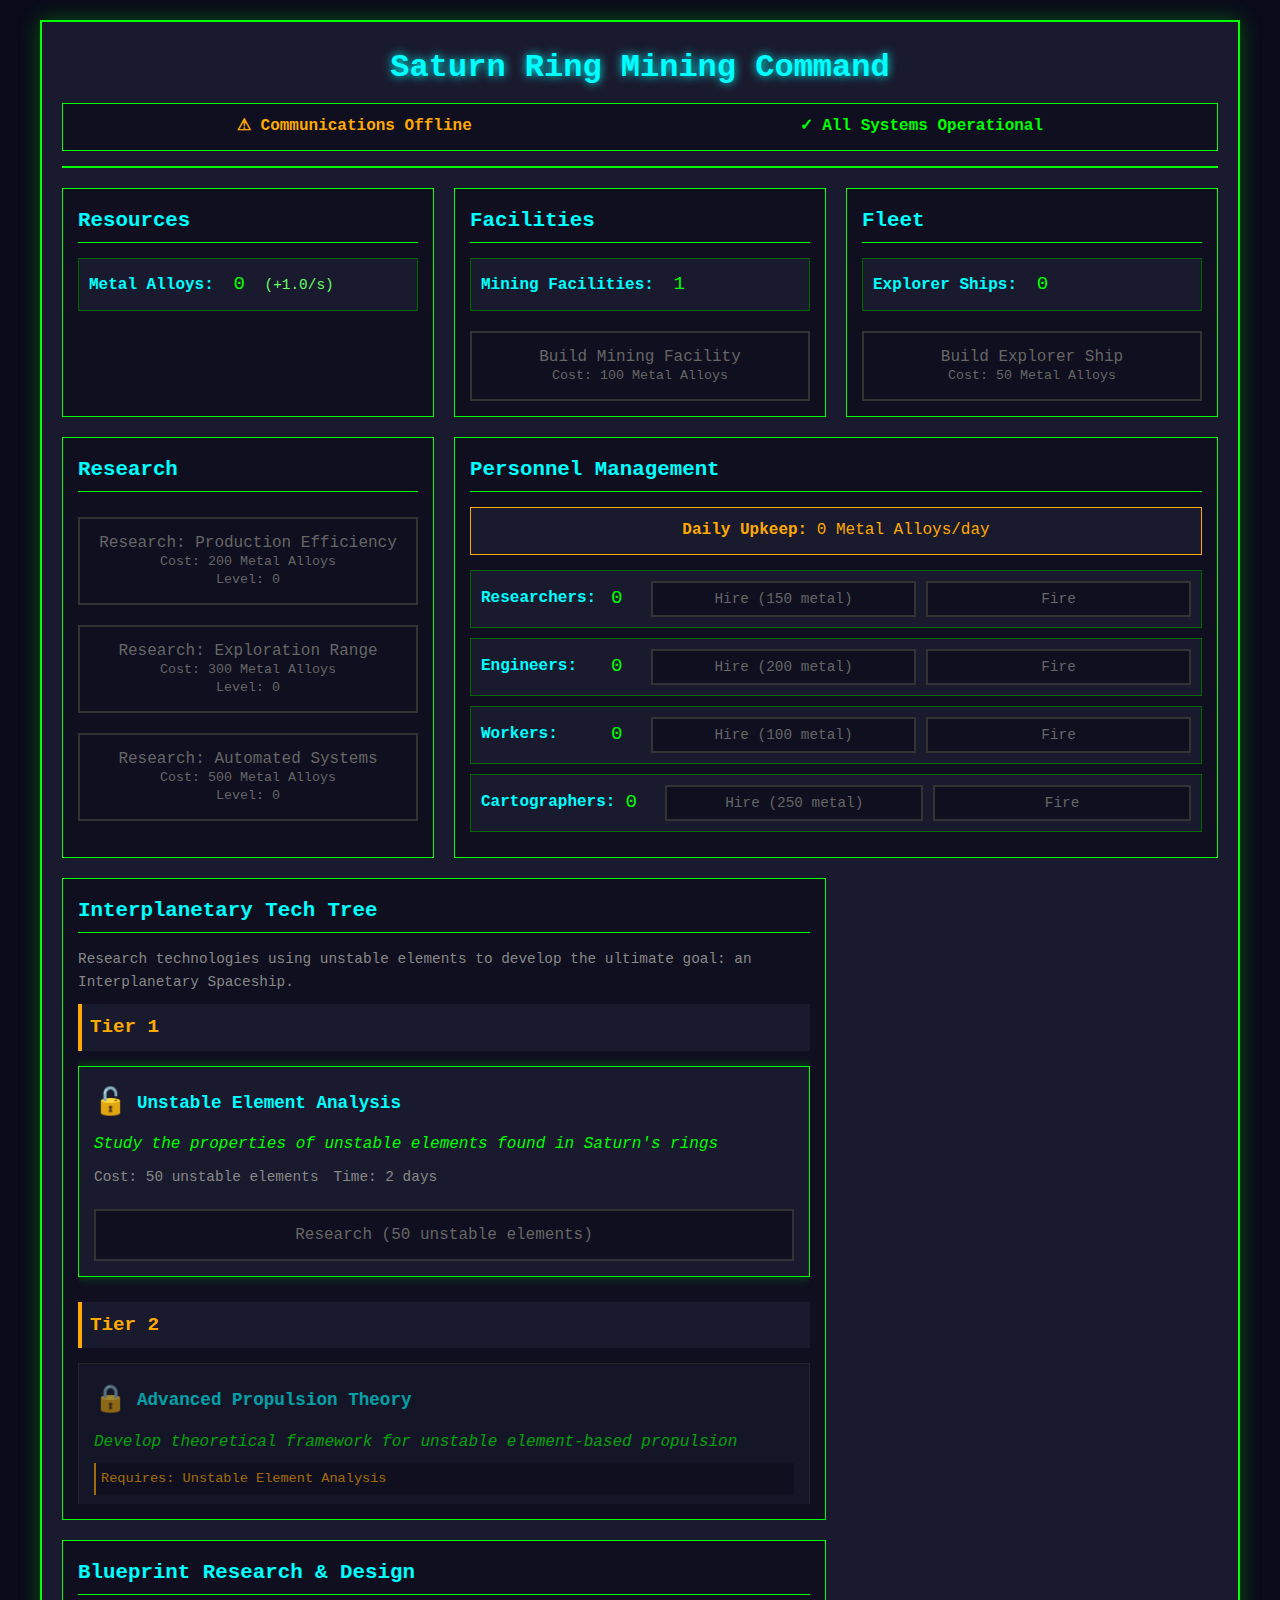
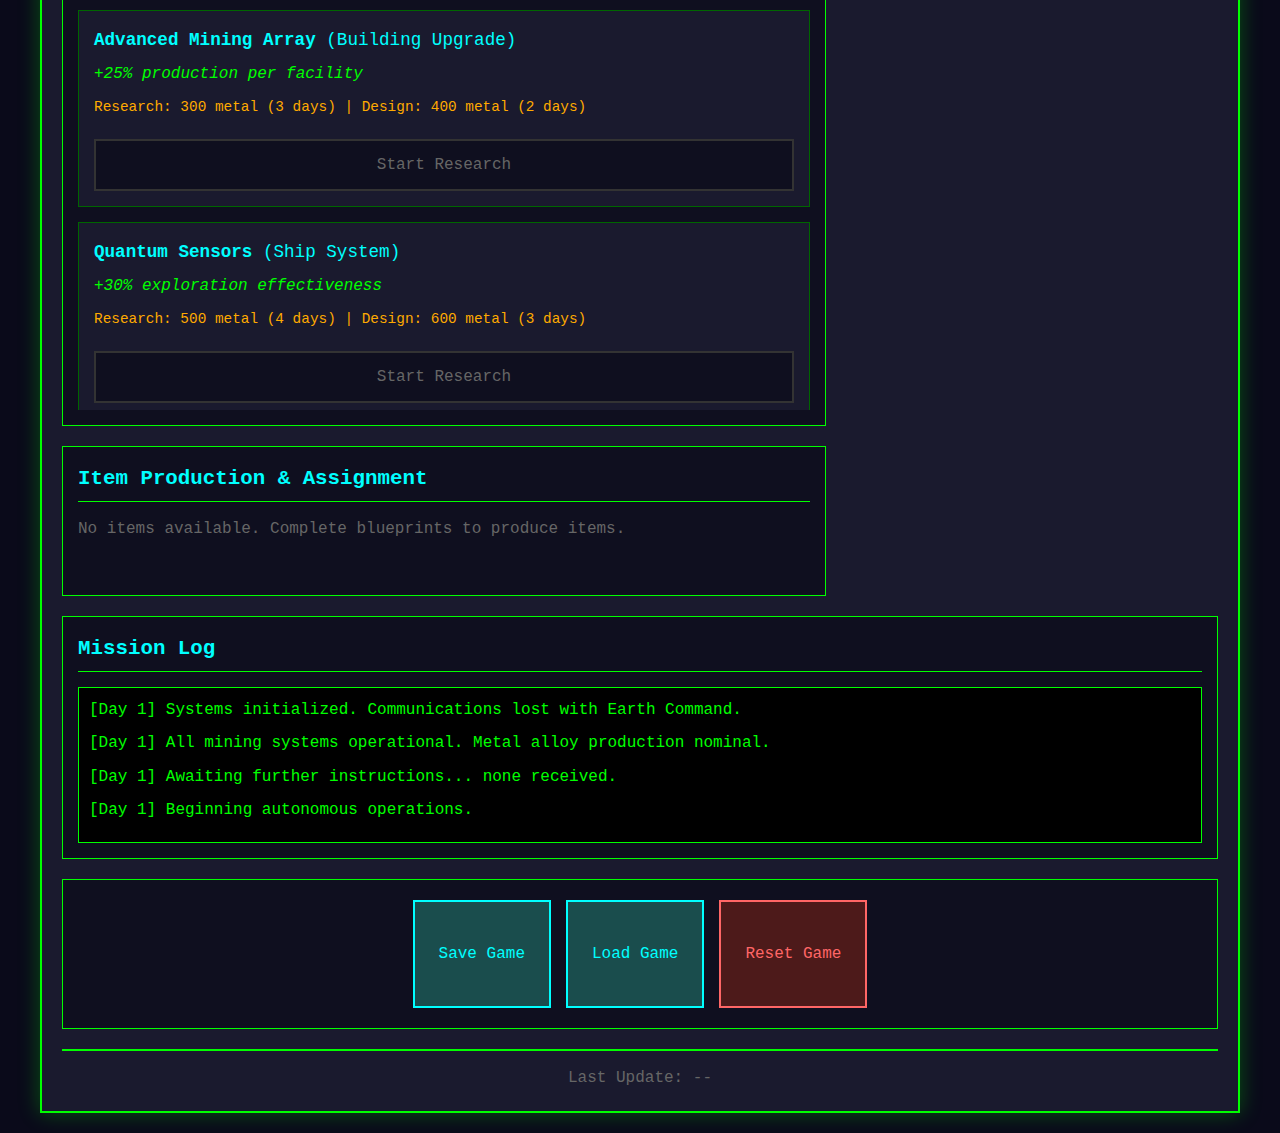
<file: index.html>
<!DOCTYPE html>
<html lang="en">
<head>
    <meta charset="UTF-8">
    <meta name="viewport" content="width=device-width, initial-scale=1.0">
    <title>Saturn Ring Mining Facility - Idle Space Game</title>
    <link rel="stylesheet" href="style.css">
</head>
<body>
    <div class="container">
        <header>
            <h1>Saturn Ring Mining Command</h1>
            <div class="status-bar">
                <span class="status-warning">⚠ Communications Offline</span>
                <span class="status-ok">✓ All Systems Operational</span>
            </div>
        </header>

        <main>
            <section class="resources-panel">
                <h2>Resources</h2>
                <div class="resource-item">
                    <span class="resource-name">Metal Alloys:</span>
                    <span id="metal-count" class="resource-value">0</span>
                    <span class="resource-rate">(+<span id="metal-rate">1.0</span>/s)</span>
                </div>
                <div class="resource-item" id="unstable-elements-row" style="display: none;">
                    <span class="resource-name">Unstable Elements:</span>
                    <span id="unstable-elements-count" class="resource-value">0</span>
                    <span class="resource-rate">(+<span id="unstable-elements-rate">0.0</span>/s)</span>
                </div>
                <div id="active-rewards" class="active-rewards" style="display: none;"></div>
            </section>

            <section class="facilities-panel">
                <h2>Facilities</h2>
                <div class="facility-item">
                    <span class="facility-name">Mining Facilities:</span>
                    <span id="facility-count" class="facility-value">1</span>
                </div>
                <button id="build-facility" class="action-btn" disabled>
                    Build Mining Facility
                    <br><small>Cost: <span id="facility-cost">100</span> Metal Alloys</small>
                </button>
            </section>

            <section class="ships-panel">
                <h2>Fleet</h2>
                <div class="ship-item">
                    <span class="ship-name">Explorer Ships:</span>
                    <span id="ship-count" class="ship-value">0</span>
                </div>
                <button id="build-ship" class="action-btn" disabled>
                    Build Explorer Ship
                    <br><small>Cost: <span id="ship-cost">50</span> Metal Alloys</small>
                </button>
            </section>

            <section class="remote-facilities-panel" id="remote-facilities-section" style="display: none;">
                <h2>Remote Mining Facilities</h2>
                <p style="font-size: 0.9em; color: #888; margin-bottom: 10px;">
                    Cartographers can discover suitable locations in Saturn's ring for remote mining facilities. 
                    These facilities produce unstable elements crucial for interplanetary propulsion technology.
                </p>
                <div class="facility-item">
                    <span class="facility-name">Discovered Locations:</span>
                    <span id="discovery-count" class="facility-value">0</span>
                </div>
                <div class="facility-item">
                    <span class="facility-name">Remote Facilities:</span>
                    <span id="remote-facility-count" class="facility-value">0</span>
                </div>
                <button id="establish-remote-facility" class="action-btn" disabled>
                    Establish Remote Facility
                    <br><small>Cost: <span id="remote-facility-cost">500</span> Metal Alloys</small>
                </button>
            </section>

            <section class="research-panel">
                <h2>Research</h2>
                <div class="research-item">
                    <button id="research-production" class="action-btn research-btn" disabled>
                        Research: Production Efficiency
                        <br><small>Cost: <span id="production-research-cost">200</span> Metal Alloys</small>
                        <br><small>Level: <span id="production-level">0</span></small>
                    </button>
                </div>
                <div class="research-item">
                    <button id="research-exploration" class="action-btn research-btn" disabled>
                        Research: Exploration Range
                        <br><small>Cost: <span id="exploration-research-cost">300</span> Metal Alloys</small>
                        <br><small>Level: <span id="exploration-level">0</span></small>
                    </button>
                </div>
                <div class="research-item">
                    <button id="research-automation" class="action-btn research-btn" disabled>
                        Research: Automated Systems
                        <br><small>Cost: <span id="automation-research-cost">500</span> Metal Alloys</small>
                        <br><small>Level: <span id="automation-level">0</span></small>
                    </button>
                </div>
            </section>

            <section class="personnel-panel">
                <h2>Personnel Management</h2>
                <div class="personnel-upkeep">
                    <strong>Daily Upkeep:</strong> <span id="personnel-upkeep">0</span> Metal Alloys/day
                </div>
                <div class="personnel-row">
                    <div class="personnel-item">
                        <span class="personnel-name">Researchers:</span>
                        <span id="researcher-count" class="personnel-count">0</span>
                        <button id="hire-researcher" class="action-btn personnel-btn" disabled>
                            Hire (150 metal)
                        </button>
                        <button id="fire-researcher" class="action-btn personnel-btn fire-btn" disabled>
                            Fire
                        </button>
                    </div>
                </div>
                <div class="personnel-row">
                    <div class="personnel-item">
                        <span class="personnel-name">Engineers:</span>
                        <span id="engineer-count" class="personnel-count">0</span>
                        <button id="hire-engineer" class="action-btn personnel-btn" disabled>
                            Hire (200 metal)
                        </button>
                        <button id="fire-engineer" class="action-btn personnel-btn fire-btn" disabled>
                            Fire
                        </button>
                    </div>
                </div>
                <div class="personnel-row">
                    <div class="personnel-item">
                        <span class="personnel-name">Workers:</span>
                        <span id="worker-count" class="personnel-count">0</span>
                        <button id="hire-worker" class="action-btn personnel-btn" disabled>
                            Hire (100 metal)
                        </button>
                        <button id="fire-worker" class="action-btn personnel-btn fire-btn" disabled>
                            Fire
                        </button>
                    </div>
                </div>
                <div class="personnel-row">
                    <div class="personnel-item">
                        <span class="personnel-name">Cartographers:</span>
                        <span id="cartographer-count" class="personnel-count">0</span>
                        <button id="hire-cartographer" class="action-btn personnel-btn" disabled>
                            Hire (250 metal)
                        </button>
                        <button id="fire-cartographer" class="action-btn personnel-btn fire-btn" disabled>
                            Fire
                        </button>
                    </div>
                </div>
            </section>

            <section class="tech-tree-panel">
                <h2>Interplanetary Tech Tree</h2>
                <p style="font-size: 0.9em; color: #888; margin-bottom: 10px;">
                    Research technologies using unstable elements to develop the ultimate goal: an Interplanetary Spaceship.
                </p>
                <div id="tech-tree-list" class="tech-tree-container">
                    <p style="color: #666;">Tech tree not available yet. Establish remote facilities to collect unstable elements.</p>
                </div>
            </section>

            <section class="blueprints-panel">
                <h2>Blueprint Research & Design</h2>
                <div id="blueprints-list" class="blueprints-container">
                    <p style="color: #666;">No blueprints available yet.</p>
                </div>
            </section>

            <section class="items-panel">
                <h2>Item Production & Assignment</h2>
                <div id="item-bonuses" class="item-bonuses" style="display: none;"></div>
                <div id="items-list" class="items-container">
                    <p style="color: #666;">No items available. Complete blueprints to produce items.</p>
                </div>
            </section>

            <section class="monolith-panel" id="monolith-section" style="display: none;">
                <h2>🌙 Mysterious Monolith</h2>
                <div class="monolith-description">
                    <p>An ancient structure discovered on Titan, covered in glowing symbols of unknown origin. Your researchers can work to translate these symbols, but their efforts must be fully dedicated to this task.</p>
                </div>
                <div class="monolith-status">
                    <strong>Status:</strong> <span id="monolith-status">Unknown</span>
                </div>
                <div id="monolith-progress" class="monolith-progress"></div>
                <button id="monolith-action" class="action-btn monolith-btn">Start Translation</button>
                <div id="monolith-backstory" class="monolith-backstory" style="display: none;">
                    <h3>The Architects' Warning</h3>
                    <p>The translation reveals an ancient message from a civilization called the Architects, 
                    warning of "The Convergence"—a catastrophic cosmic event that disrupts all stable orbits in the galaxy.</p>
                    <p>Saturn's rings are not natural; they are remnants of an ancient facility. The unstable elements 
                    you've been mining hold the key to transcending physical form and surviving The Convergence.</p>
                    <p class="highlight">The countdown has begun...</p>
                </div>
            </section>

            <section class="log-panel">
                <h2>Mission Log</h2>
                <div id="game-log" class="log-content">
                    <p class="log-entry">[Day 1] Systems initialized. Communications lost with Earth Command.</p>
                    <p class="log-entry">[Day 1] All mining systems operational. Metal alloy production nominal.</p>
                    <p class="log-entry">[Day 1] Awaiting further instructions... none received.</p>
                    <p class="log-entry">[Day 1] Beginning autonomous operations.</p>
                </div>
            </section>

            <section class="controls-panel">
                <button id="save-game" class="control-btn">Save Game</button>
                <button id="load-game" class="control-btn">Load Game</button>
                <button id="reset-game" class="control-btn reset-btn">Reset Game</button>
            </section>
        </main>

        <footer>
            <p>Last Update: <span id="last-update">--</span></p>
        </footer>
    </div>

    <script src="game.js"></script>
</body>
</html>
</file>
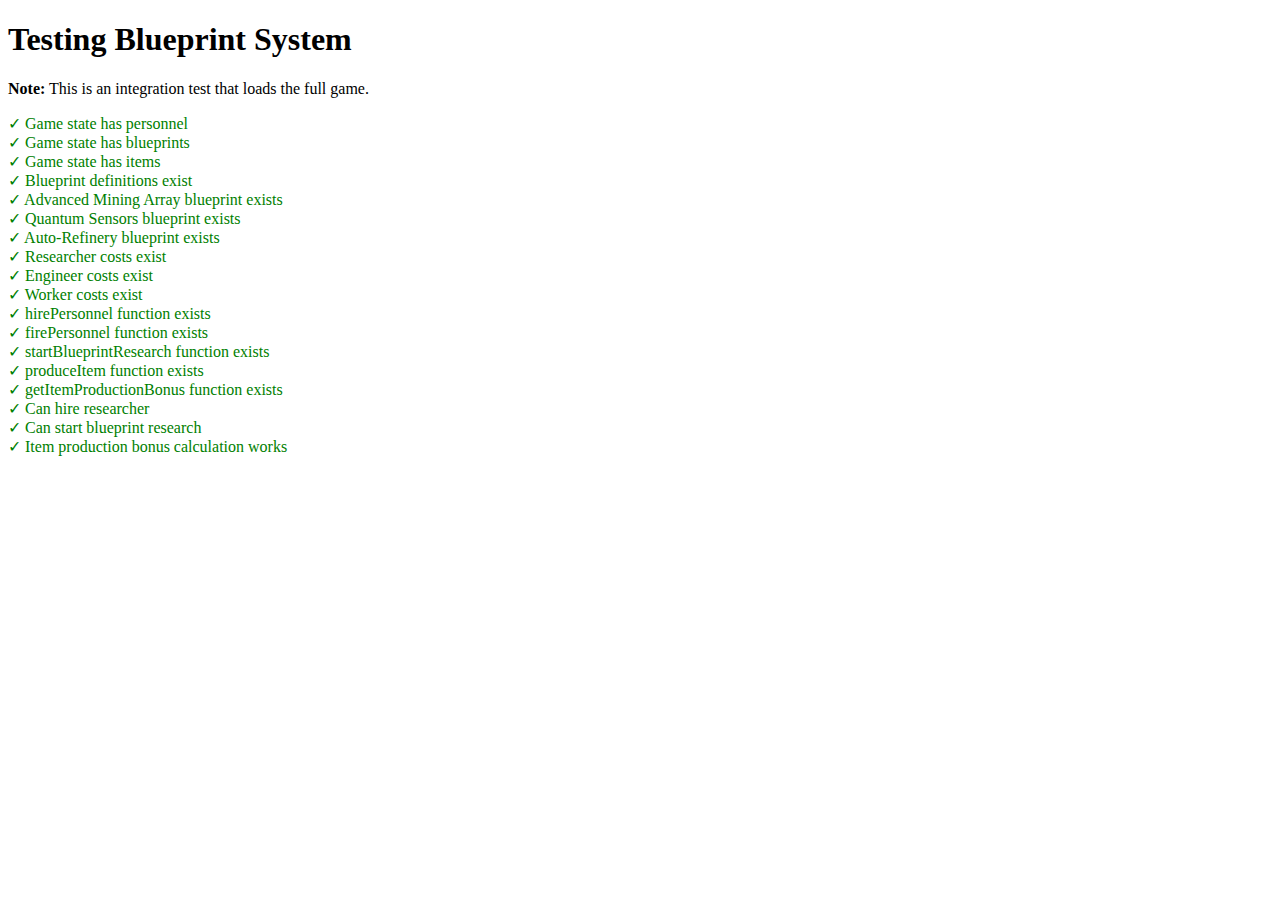
<file: test_blueprint_system.html>
<!DOCTYPE html>
<html lang="en">
<head>
    <meta charset="UTF-8">
    <title>Blueprint System Test</title>
</head>
<body>
    <h1>Testing Blueprint System</h1>
    <p><strong>Note:</strong> This is an integration test that loads the full game.</p>
    <div id="test-results"></div>
    
    <!-- Minimal DOM structure to prevent console errors from event listeners -->
    <div style="display: none;">
        <div id="metal-count"></div>
        <div id="metal-rate"></div>
        <div id="facility-count"></div>
        <div id="facility-cost"></div>
        <div id="ship-count"></div>
        <div id="ship-cost"></div>
        <div id="production-research-cost"></div>
        <div id="production-level"></div>
        <div id="exploration-research-cost"></div>
        <div id="exploration-level"></div>
        <div id="automation-research-cost"></div>
        <div id="automation-level"></div>
        <div id="researcher-count"></div>
        <div id="engineer-count"></div>
        <div id="worker-count"></div>
        <div id="personnel-upkeep"></div>
        <div id="blueprints-list"></div>
        <div id="items-list"></div>
        <div id="item-bonuses"></div>
        <div id="active-rewards"></div>
        <div id="last-update"></div>
        <div id="game-log"></div>
        <button id="build-facility"></button>
        <button id="build-ship"></button>
        <button id="research-production"></button>
        <button id="research-exploration"></button>
        <button id="research-automation"></button>
        <button id="hire-researcher"></button>
        <button id="fire-researcher"></button>
        <button id="hire-engineer"></button>
        <button id="fire-engineer"></button>
        <button id="hire-worker"></button>
        <button id="fire-worker"></button>
        <button id="save-game"></button>
        <button id="load-game"></button>
        <button id="reset-game"></button>
    </div>
    
    <script src="game.js"></script>
    <script>
        // Note: This test loads the full game.js which starts the game loop and initializes event listeners.
        // The hidden DOM elements above prevent console errors from missing elements.
        // Implications:
        // - Game loop runs every 100ms, consuming minimal CPU
        // - Event listeners attach successfully to dummy elements
        // - Auto-save runs every 30 seconds (uses localStorage)
        // For pure unit tests without side effects, consider extracting functions to a separate module.
        // This integration test verifies the system works in a real game context.
        
        const results = document.getElementById('test-results');
        
        function addResult(test, passed) {
            const div = document.createElement('div');
            div.style.color = passed ? 'green' : 'red';
            div.textContent = `${passed ? '✓' : '✗'} ${test}`;
            results.appendChild(div);
        }
        
        // Test 1: Check if game state has new properties
        addResult('Game state has personnel', gameState.personnel !== undefined);
        addResult('Game state has blueprints', gameState.blueprints !== undefined);
        addResult('Game state has items', gameState.items !== undefined);
        
        // Test 2: Check if blueprint definitions exist
        addResult('Blueprint definitions exist', blueprintDefinitions && blueprintDefinitions.length > 0);
        addResult('Advanced Mining Array blueprint exists', 
            blueprintDefinitions.find(b => b.id === 'advanced_mining_array') !== undefined);
        addResult('Quantum Sensors blueprint exists', 
            blueprintDefinitions.find(b => b.id === 'quantum_sensors') !== undefined);
        addResult('Auto-Refinery blueprint exists', 
            blueprintDefinitions.find(b => b.id === 'auto_refinery') !== undefined);
        
        // Test 3: Check if personnel costs are defined
        addResult('Researcher costs exist', costs.personnel && costs.personnel.researcher !== undefined);
        addResult('Engineer costs exist', costs.personnel && costs.personnel.engineer !== undefined);
        addResult('Worker costs exist', costs.personnel && costs.personnel.worker !== undefined);
        
        // Test 4: Check if functions exist
        addResult('hirePersonnel function exists', typeof hirePersonnel === 'function');
        addResult('firePersonnel function exists', typeof firePersonnel === 'function');
        addResult('startBlueprintResearch function exists', typeof startBlueprintResearch === 'function');
        addResult('produceItem function exists', typeof produceItem === 'function');
        addResult('getItemProductionBonus function exists', typeof getItemProductionBonus === 'function');
        
        // Test 5: Test hiring personnel
        gameState.metal = 1000;
        const initialResearchers = gameState.personnel.researchers;
        hirePersonnel('researcher');
        addResult('Can hire researcher', gameState.personnel.researchers === initialResearchers + 1);
        
        // Test 6: Test starting blueprint research
        gameState.metal = 5000;
        const blueprintCountBefore = gameState.blueprints.length;
        startBlueprintResearch('advanced_mining_array');
        addResult('Can start blueprint research', gameState.blueprints.length === blueprintCountBefore + 1);
        
        // Test 7: Test item production bonus calculation
        const bonus = getItemProductionBonus();
        addResult('Item production bonus calculation works', typeof bonus === 'number' && bonus >= 1);
        
        console.log('All tests completed. Check results above.');
    </script>
</body>
</html>
</file>
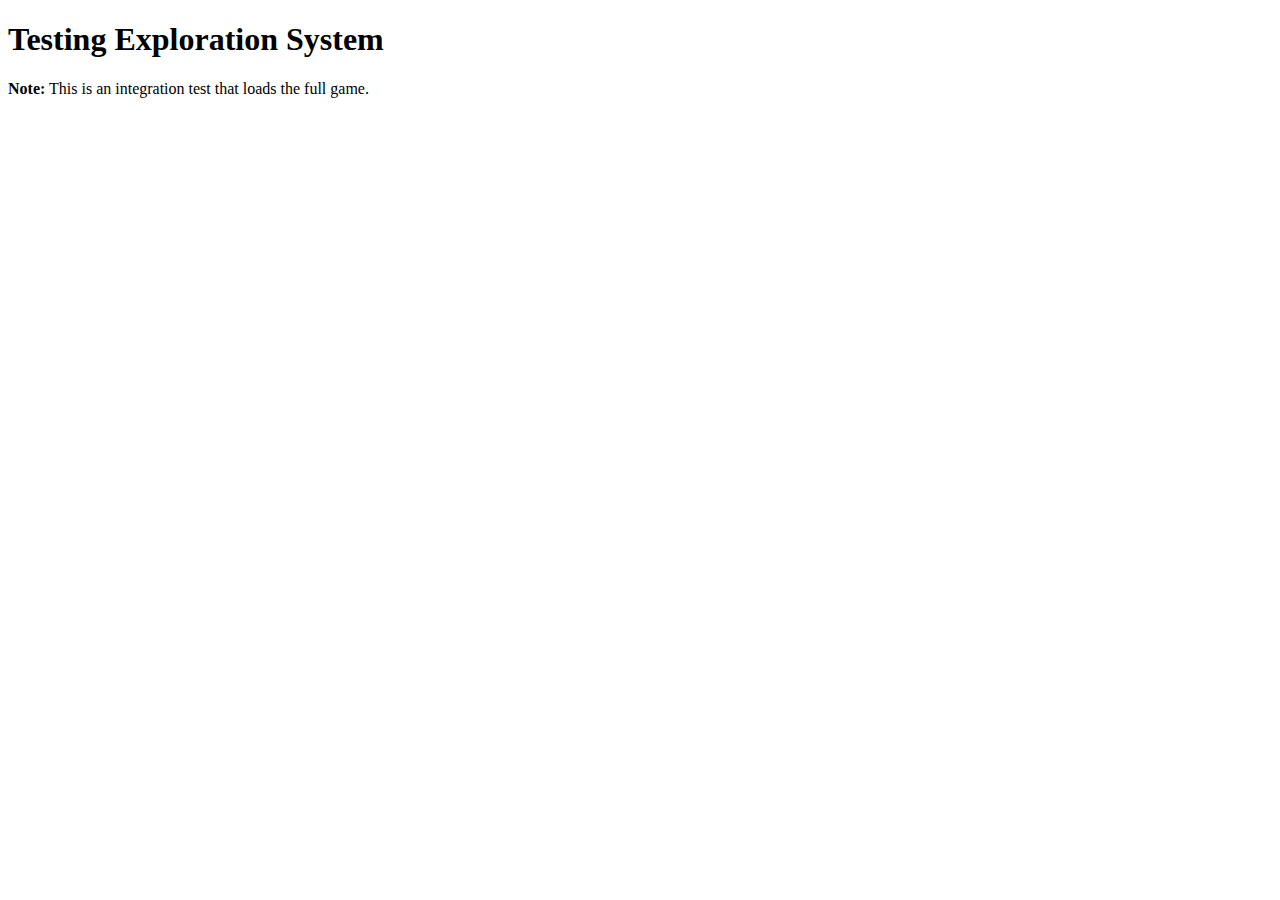
<file: test_exploration_system.html>
<!DOCTYPE html>
<html lang="en">
<head>
    <meta charset="UTF-8">
    <title>Exploration System Test</title>
</head>
<body>
    <h1>Testing Exploration System</h1>
    <p><strong>Note:</strong> This is an integration test that loads the full game.</p>
    <div id="test-results"></div>
    
    <!-- Minimal DOM structure to prevent console errors from event listeners -->
    <div style="display: none;">
        <div id="metal-count"></div>
        <div id="metal-rate"></div>
        <div id="unstable-elements-count"></div>
        <div id="unstable-elements-rate"></div>
        <div id="unstable-elements-row"></div>
        <div id="facility-count"></div>
        <div id="facility-cost"></div>
        <div id="ship-count"></div>
        <div id="ship-cost"></div>
        <div id="production-research-cost"></div>
        <div id="production-level"></div>
        <div id="exploration-research-cost"></div>
        <div id="exploration-level"></div>
        <div id="automation-research-cost"></div>
        <div id="automation-level"></div>
        <div id="researcher-count"></div>
        <div id="engineer-count"></div>
        <div id="worker-count"></div>
        <div id="cartographer-count"></div>
        <div id="personnel-upkeep"></div>
        <div id="blueprints-list"></div>
        <div id="items-list"></div>
        <div id="item-bonuses"></div>
        <div id="active-rewards"></div>
        <div id="last-update"></div>
        <div id="game-log"></div>
        <div id="remote-facility-count"></div>
        <div id="discovery-count"></div>
        <div id="remote-facilities-section"></div>
        <div id="celestial-bodies-list"></div>
        <div id="celestial-bodies-section"></div>
        <button id="build-facility"></button>
        <button id="build-ship"></button>
        <button id="research-production"></button>
        <button id="research-exploration"></button>
        <button id="research-automation"></button>
        <button id="hire-researcher"></button>
        <button id="fire-researcher"></button>
        <button id="hire-engineer"></button>
        <button id="fire-engineer"></button>
        <button id="hire-worker"></button>
        <button id="fire-worker"></button>
        <button id="hire-cartographer"></button>
        <button id="fire-cartographer"></button>
        <button id="establish-remote-facility"></button>
        <button id="save-game"></button>
        <button id="load-game"></button>
        <button id="reset-game"></button>
    </div>
    
    <script src="game.js"></script>
    <script>
        const results = document.getElementById('test-results');
        
        function addResult(test, passed) {
            const div = document.createElement('div');
            div.style.color = passed ? 'green' : 'red';
            div.textContent = `${passed ? '✓' : '✗'} ${test}`;
            results.appendChild(div);
        }
        
        // Test 1: Check if celestial bodies array exists and has entries
        addResult('Celestial bodies array exists', celestialBodies !== undefined);
        addResult('Celestial bodies has 8 entries', celestialBodies && celestialBodies.length === 8);
        
        // Test 2: Check specific celestial bodies
        addResult('Titan exists', celestialBodies.find(b => b.id === 'titan') !== undefined);
        addResult('Enceladus exists', celestialBodies.find(b => b.id === 'enceladus') !== undefined);
        addResult('Hyperion exists', celestialBodies.find(b => b.id === 'hyperion') !== undefined);
        
        // Test 3: Check if game state has exploration properties
        addResult('Game state has exploredBodies', gameState.exploredBodies !== undefined);
        addResult('Game state has activeMissions', gameState.activeMissions !== undefined);
        addResult('exploredBodies is empty array', Array.isArray(gameState.exploredBodies) && gameState.exploredBodies.length === 0);
        addResult('activeMissions is empty array', Array.isArray(gameState.activeMissions) && gameState.activeMissions.length === 0);
        
        // Test 4: Check if functions exist
        addResult('canStartMission function exists', typeof canStartMission === 'function');
        addResult('startExplorationMission function exists', typeof startExplorationMission === 'function');
        addResult('completeMission function exists', typeof completeMission === 'function');
        addResult('checkMissionCompletion function exists', typeof checkMissionCompletion === 'function');
        addResult('updateCelestialBodiesUI function exists', typeof updateCelestialBodiesUI === 'function');
        
        // Test 5: Test canStartMission logic
        const titanCheck = canStartMission('titan');
        addResult('canStartMission returns object', typeof titanCheck === 'object');
        addResult('Titan cannot start (no ships)', titanCheck.canStart === false);
        
        // Test 6: Test mission start with ships
        gameState.ships = 2;
        gameState.research.exploration = 0;
        const titanCheckWithShips = canStartMission('titan');
        addResult('Titan can start with ships', titanCheckWithShips.canStart === true);
        
        // Test 7: Test starting a mission
        const beforeMissions = gameState.activeMissions.length;
        const result = startExplorationMission('titan');
        addResult('Can start Titan mission', result === true);
        addResult('Active missions increased', gameState.activeMissions.length === beforeMissions + 1);
        
        // Test 8: Test mission properties
        const mission = gameState.activeMissions[0];
        addResult('Mission has bodyId', mission && mission.bodyId === 'titan');
        addResult('Mission has shipsUsed', mission && mission.shipsUsed === 1);
        addResult('Mission has startDay', mission && mission.startDay !== undefined);
        addResult('Mission has completionDay', mission && mission.completionDay !== undefined);
        
        // Test 9: Test canStartMission with active mission
        const titanCheckAgain = canStartMission('titan');
        addResult('Cannot start Titan mission again', titanCheckAgain.canStart === false);
        
        // Test 10: Test exploration level requirement
        const iapetusCheck = canStartMission('iapetus');
        addResult('Iapetus requires exploration level', iapetusCheck.canStart === false);
        addResult('Reason mentions exploration level', iapetusCheck.reason && iapetusCheck.reason.includes('Exploration Research'));
        
        // Test 11: Test mission completion
        const titan = celestialBodies.find(b => b.id === 'titan');
        gameState.day = mission.completionDay;
        const beforeExplored = gameState.exploredBodies.length;
        const beforeProductionBonus = gameState.activeRewards.productionBonus || 0;
        completeMission(mission);
        addResult('Mission completion increases explored count', gameState.exploredBodies.length === beforeExplored + 1);
        addResult('Titan is marked as explored', gameState.exploredBodies.includes('titan'));
        addResult('Mission removed from active missions', gameState.activeMissions.length === 0);
        
        // Test 12: Test rewards applied
        addResult('Metal reward applied', gameState.metal >= titan.rewards.metal);
        const expectedBonus = beforeProductionBonus + titan.rewards.bonus.value;
        addResult('Production bonus applied', Math.abs(gameState.activeRewards.productionBonus - expectedBonus) < 0.001);
        
        // Test 13: Test cannot start explored body again
        const titanCheckExplored = canStartMission('titan');
        addResult('Cannot start Titan mission (already explored)', titanCheckExplored.canStart === false);
        
        console.log('All tests completed. Check results above.');
    </script>
</body>
</html>
</file>
<file: style.css>
* {
    margin: 0;
    padding: 0;
    box-sizing: border-box;
}

body {
    font-family: 'Courier New', monospace;
    background-color: #0a0a1a;
    color: #00ff00;
    line-height: 1.6;
    padding: 20px;
}

.container {
    max-width: 1200px;
    margin: 0 auto;
    background-color: #1a1a2e;
    border: 2px solid #00ff00;
    padding: 20px;
    box-shadow: 0 0 20px rgba(0, 255, 0, 0.3);
}

header {
    border-bottom: 2px solid #00ff00;
    padding-bottom: 15px;
    margin-bottom: 20px;
}

h1 {
    color: #00ffff;
    text-align: center;
    font-size: 2em;
    text-shadow: 0 0 10px #00ffff;
    margin-bottom: 10px;
}

.status-bar {
    display: flex;
    justify-content: space-around;
    margin-top: 10px;
    padding: 10px;
    background-color: #0f0f1f;
    border: 1px solid #00ff00;
}

.status-warning {
    color: #ffaa00;
    font-weight: bold;
}

.status-ok {
    color: #00ff00;
    font-weight: bold;
}

main {
    display: grid;
    grid-template-columns: repeat(auto-fit, minmax(300px, 1fr));
    gap: 20px;
}

section {
    background-color: #0f0f1f;
    border: 1px solid #00ff00;
    padding: 15px;
    min-height: 150px;
}

h2 {
    color: #00ffff;
    margin-bottom: 15px;
    font-size: 1.3em;
    border-bottom: 1px solid #00ff00;
    padding-bottom: 5px;
}

.resource-item,
.facility-item,
.ship-item {
    padding: 10px;
    margin-bottom: 10px;
    background-color: #1a1a2e;
    border: 1px solid #006600;
}

.resource-name,
.facility-name,
.ship-name {
    color: #00ffff;
    font-weight: bold;
}

.resource-value,
.facility-value,
.ship-value {
    color: #00ff00;
    font-size: 1.2em;
    margin-left: 10px;
}

.resource-rate {
    color: #66ff66;
    font-size: 0.9em;
    margin-left: 10px;
}

.active-rewards {
    margin-top: 15px;
    padding: 10px;
    background-color: #1a1a2e;
    border: 1px solid #ffaa00;
    color: #ffaa00;
    font-size: 0.9em;
    border-radius: 3px;
    animation: fadeIn 0.5s;
}

.action-btn {
    width: 100%;
    padding: 15px;
    margin-top: 10px;
    background-color: #1a4d1a;
    color: #00ff00;
    border: 2px solid #00ff00;
    font-family: 'Courier New', monospace;
    font-size: 1em;
    cursor: pointer;
    transition: all 0.3s;
}

.action-btn:hover:not(:disabled) {
    background-color: #2a6d2a;
    box-shadow: 0 0 15px rgba(0, 255, 0, 0.5);
    transform: translateY(-2px);
}

.action-btn:disabled {
    background-color: #0f0f1f;
    color: #666666;
    border-color: #333333;
    cursor: not-allowed;
}

.research-btn {
    margin-bottom: 10px;
}

.log-panel {
    grid-column: 1 / -1;
}

.log-content {
    max-height: 200px;
    overflow-y: auto;
    padding: 10px;
    background-color: #000000;
    border: 1px solid #00ff00;
}

.log-entry {
    margin-bottom: 8px;
    color: #00ff00;
    animation: fadeIn 0.5s;
}

@keyframes fadeIn {
    from {
        opacity: 0;
    }
    to {
        opacity: 1;
    }
}

.controls-panel {
    grid-column: 1 / -1;
    display: flex;
    justify-content: center;
    gap: 15px;
    padding: 20px;
}

.control-btn {
    padding: 12px 24px;
    background-color: #1a4d4d;
    color: #00ffff;
    border: 2px solid #00ffff;
    font-family: 'Courier New', monospace;
    font-size: 1em;
    cursor: pointer;
    transition: all 0.3s;
}

.control-btn:hover {
    background-color: #2a6d6d;
    box-shadow: 0 0 15px rgba(0, 255, 255, 0.5);
}

.reset-btn {
    background-color: #4d1a1a;
    color: #ff6666;
    border-color: #ff6666;
}

.reset-btn:hover {
    background-color: #6d2a2a;
    box-shadow: 0 0 15px rgba(255, 102, 102, 0.5);
}

/* Personnel panel styles */
.personnel-panel {
    grid-column: span 2;
}

.personnel-upkeep {
    padding: 10px;
    margin-bottom: 15px;
    background-color: #1a1a2e;
    border: 1px solid #ffaa00;
    color: #ffaa00;
    text-align: center;
}

.personnel-row {
    margin-bottom: 10px;
}

.personnel-item {
    padding: 10px;
    background-color: #1a1a2e;
    border: 1px solid #006600;
    display: flex;
    align-items: center;
    gap: 10px;
    flex-wrap: wrap;
}

.personnel-name {
    color: #00ffff;
    font-weight: bold;
    min-width: 120px;
}

.personnel-count {
    color: #00ff00;
    font-size: 1.2em;
    min-width: 30px;
}

.personnel-btn {
    flex: 1;
    min-width: 120px;
    margin-top: 0;
    padding: 8px;
    font-size: 0.9em;
}

.fire-btn {
    background-color: #4d1a1a;
    border-color: #ff6666;
    color: #ff6666;
}

.fire-btn:hover:not(:disabled) {
    background-color: #6d2a2a;
    box-shadow: 0 0 10px rgba(255, 102, 102, 0.5);
}

/* Blueprints panel styles */
.blueprints-panel {
    grid-column: span 2;
}

.blueprints-container {
    max-height: 400px;
    overflow-y: auto;
}

.blueprint-item {
    padding: 15px;
    margin-bottom: 15px;
    background-color: #1a1a2e;
    border: 1px solid #006600;
}

.blueprint-in-progress {
    border-color: #00ffff;
}

.blueprint-header {
    color: #00ffff;
    font-size: 1.1em;
    margin-bottom: 8px;
}

.blueprint-desc {
    color: #00ff00;
    margin-bottom: 8px;
    font-style: italic;
}

.blueprint-costs {
    color: #ffaa00;
    font-size: 0.9em;
    margin-bottom: 10px;
}

.progress-bar {
    width: 100%;
    height: 20px;
    background-color: #0f0f1f;
    border: 1px solid #00ff00;
    margin: 10px 0 5px 0;
    position: relative;
    overflow: hidden;
}

.progress-fill {
    height: 100%;
    background: linear-gradient(90deg, #00ff00, #00ffff);
    transition: width 0.3s ease;
}

.progress-text {
    color: #00ffff;
    font-size: 0.9em;
    text-align: center;
}

.status-complete {
    color: #00ff00;
    font-weight: bold;
    padding: 10px;
    text-align: center;
    background-color: #1a4d1a;
    border: 1px solid #00ff00;
    margin: 10px 0;
}

/* Items panel styles */
.items-panel {
    grid-column: span 2;
}

.item-bonuses {
    padding: 10px;
    margin-bottom: 15px;
    background-color: #1a1a2e;
    border: 1px solid #00ff00;
    color: #00ff00;
}

.items-container {
    max-height: 400px;
    overflow-y: auto;
}

.item-production,
.item-card {
    padding: 15px;
    margin-bottom: 15px;
    background-color: #1a1a2e;
    border: 1px solid #006600;
}

.item-card {
    border-color: #00ffff;
}

.item-header {
    color: #00ffff;
    font-size: 1.1em;
    margin-bottom: 8px;
}

.item-desc {
    color: #00ff00;
    margin-bottom: 8px;
    font-style: italic;
}

.item-cost {
    color: #ffaa00;
    font-size: 0.9em;
    margin-bottom: 10px;
}

.item-status {
    padding: 8px;
    margin: 10px 0;
    text-align: center;
    font-weight: bold;
    background-color: #4d4d1a;
    color: #ffaa00;
    border: 1px solid #ffaa00;
}

.item-assigned {
    background-color: #1a4d1a;
    color: #00ff00;
    border-color: #00ff00;
}

footer {
    margin-top: 20px;
    padding-top: 15px;
    border-top: 2px solid #00ff00;
    text-align: center;
    color: #666666;
}

/* Scrollbar styling */
.log-content::-webkit-scrollbar,
.blueprints-container::-webkit-scrollbar,
.items-container::-webkit-scrollbar {
    width: 10px;
}

.log-content::-webkit-scrollbar-track,
.blueprints-container::-webkit-scrollbar-track,
.items-container::-webkit-scrollbar-track {
    background: #0a0a1a;
}

.log-content::-webkit-scrollbar-thumb,
.blueprints-container::-webkit-scrollbar-thumb,
.items-container::-webkit-scrollbar-thumb {
    background: #00ff00;
    border: 1px solid #006600;
}

.log-content::-webkit-scrollbar-thumb:hover,
.blueprints-container::-webkit-scrollbar-thumb:hover,
.items-container::-webkit-scrollbar-thumb:hover {
    background: #00ff00;
}

/* Monolith panel */
.monolith-panel {
    background: linear-gradient(135deg, #1a1a2e 0%, #16213e 100%);
    border: 2px solid #4a9eff;
    box-shadow: 0 0 20px rgba(74, 158, 255, 0.3);
}

.monolith-description {
    color: #a0a0a0;
    font-size: 0.9em;
    margin-bottom: 15px;
    padding: 10px;
    background: rgba(0, 0, 0, 0.3);
    border-radius: 5px;
}

.monolith-status {
    margin: 15px 0;
    font-size: 1.1em;
}

.monolith-progress {
    margin: 15px 0;
}

.monolith-btn {
    background: linear-gradient(135deg, #4a9eff, #357abd);
    font-weight: bold;
    font-size: 1.1em;
    padding: 12px 20px;
}

.monolith-btn:hover:not(:disabled) {
    background: linear-gradient(135deg, #357abd, #2a5f94);
    transform: scale(1.02);
}

.monolith-backstory {
    margin-top: 20px;
    padding: 20px;
    background: linear-gradient(135deg, #0f3460, #16213e);
    border: 2px solid #e94560;
    border-radius: 8px;
    box-shadow: 0 0 20px rgba(233, 69, 96, 0.4);
}

.monolith-backstory h3 {
    color: #4a9eff;
    margin-top: 0;
    text-align: center;
    font-size: 1.3em;
}

.monolith-backstory p {
    line-height: 1.6;
    margin: 10px 0;
    text-align: justify;
}

.monolith-backstory .highlight {
    color: #e94560;
    font-weight: bold;
    text-align: center;
    font-size: 1.1em;
    margin-top: 15px;
}

/* Tech tree panel styles */
.tech-tree-panel {
    grid-column: span 2;
}

.tech-tree-container {
    max-height: 500px;
    overflow-y: auto;
}

.tech-tree-container::-webkit-scrollbar {
    width: 10px;
}

.tech-tree-container::-webkit-scrollbar-track {
    background: #0a0a1a;
}

.tech-tree-container::-webkit-scrollbar-thumb {
    background: #00ff00;
    border: 1px solid #006600;
}

.tech-tree-container::-webkit-scrollbar-thumb:hover {
    background: #00ff00;
}

.tech-tier {
    margin-bottom: 25px;
}

.tech-tier-title {
    color: #ffaa00;
    font-size: 1.2em;
    margin-bottom: 15px;
    padding: 8px;
    background-color: #1a1a2e;
    border-left: 4px solid #ffaa00;
}

.tech-item {
    padding: 15px;
    margin-bottom: 15px;
    background-color: #1a1a2e;
    border: 1px solid #006600;
    transition: all 0.3s;
}

.tech-locked {
    border-color: #333333;
    opacity: 0.6;
}

.tech-available {
    border-color: #00ff00;
    box-shadow: 0 0 10px rgba(0, 255, 0, 0.3);
}

.tech-in_progress {
    border-color: #00ffff;
    box-shadow: 0 0 10px rgba(0, 255, 255, 0.3);
}

.tech-complete {
    border-color: #00ff00;
    background-color: #1a4d1a;
}

.tech-header {
    color: #00ffff;
    font-size: 1.1em;
    margin-bottom: 8px;
    display: flex;
    align-items: center;
    gap: 10px;
}

.tech-icon {
    font-size: 1.5em;
}

.tech-desc {
    color: #00ff00;
    margin-bottom: 8px;
    font-style: italic;
}

.tech-prereq {
    color: #ffaa00;
    font-size: 0.85em;
    margin-bottom: 8px;
    padding: 5px;
    background-color: #0f0f1f;
    border-left: 2px solid #ffaa00;
}

.tech-stats {
    color: #888;
    font-size: 0.9em;
    margin-bottom: 10px;
    display: flex;
    gap: 15px;
}

.tech-btn {
    margin-top: 10px;
}

/* Responsive design */
@media (max-width: 768px) {
    body {
        padding: 10px;
    }
    
    .container {
        padding: 10px;
    }
    
    h1 {
        font-size: 1.5em;
    }
    
    main {
        grid-template-columns: 1fr;
    }
    
    .controls-panel {
        flex-direction: column;
    }
}
</file>
